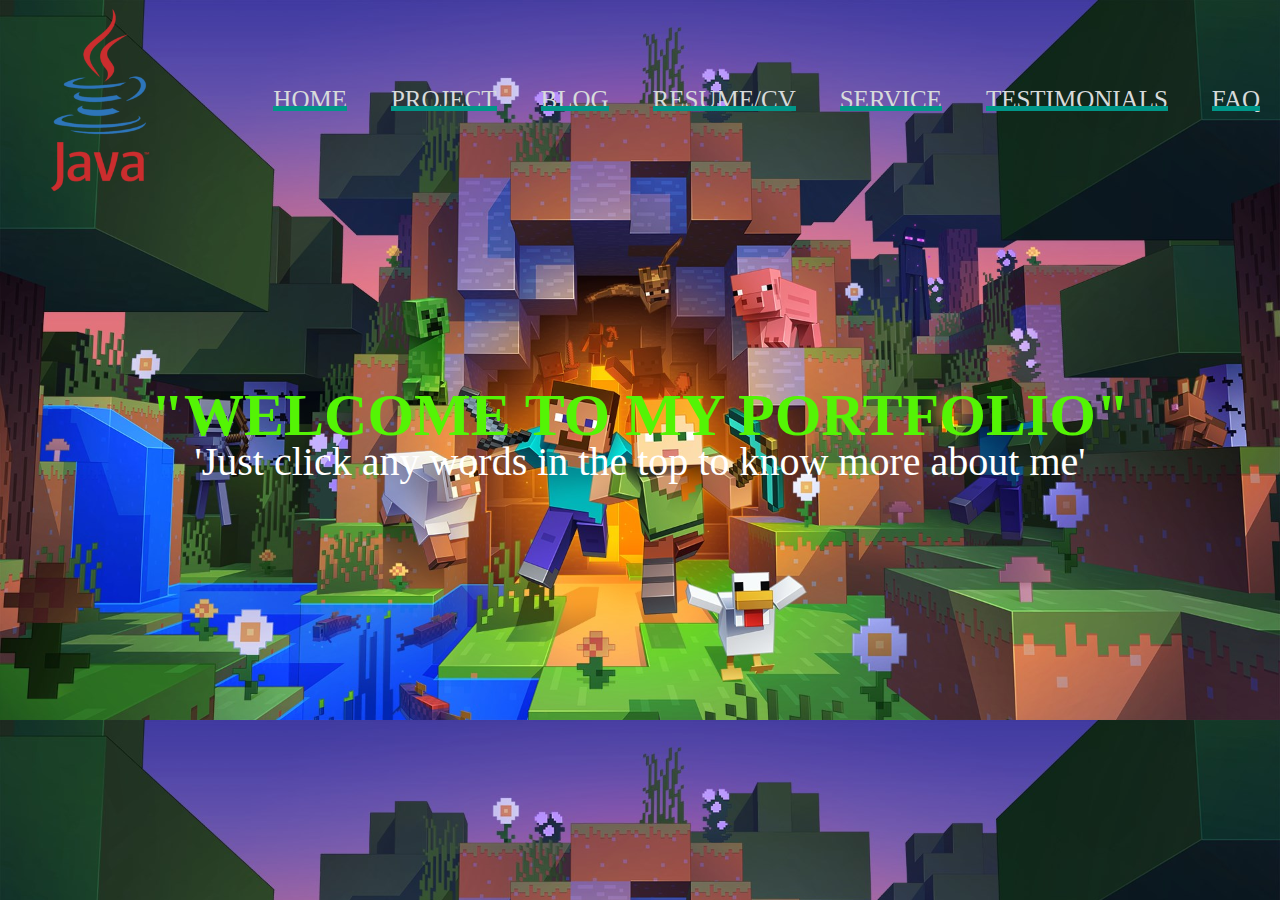
<file: Index.html>
<!DOCTYPE html>
<html lang="en">
<head>
        <title>My Portfolio</title>

    <meta charset="UTF-8">
    <meta name="viewport" content="width=device-width, initial-scale=1.0">
    <link rel="Stylesheet" href="style.css">
</head>
<body>
    <div class="banner">
<div class="navbar">
    <img src="java-logo-1.png" class="java logo">
    <ul>
        <li><a href="Website Portfolio.html">Home</a></li>
        <li><a href="Project.html">Project</a></li>
        <li><a href="Blog.html">Blog</a></li>
        <li><a href="Resume.html">Resume/Cv</a></li>
        <li><a href="Service.html">Service</a></li>
        <li><a href="Testimonials.html">Testimonials</a></li>
        <li><a href="FAQ.html">FAQ</a></li>
        

    </ul>
</div>
<div class="content">
    <h1>"WELCOME TO MY PORTFOLIO"</H1>
    <p>'Just click any words in the top to know more about me'</p>
</div>


    
</body>
</html>
</file>
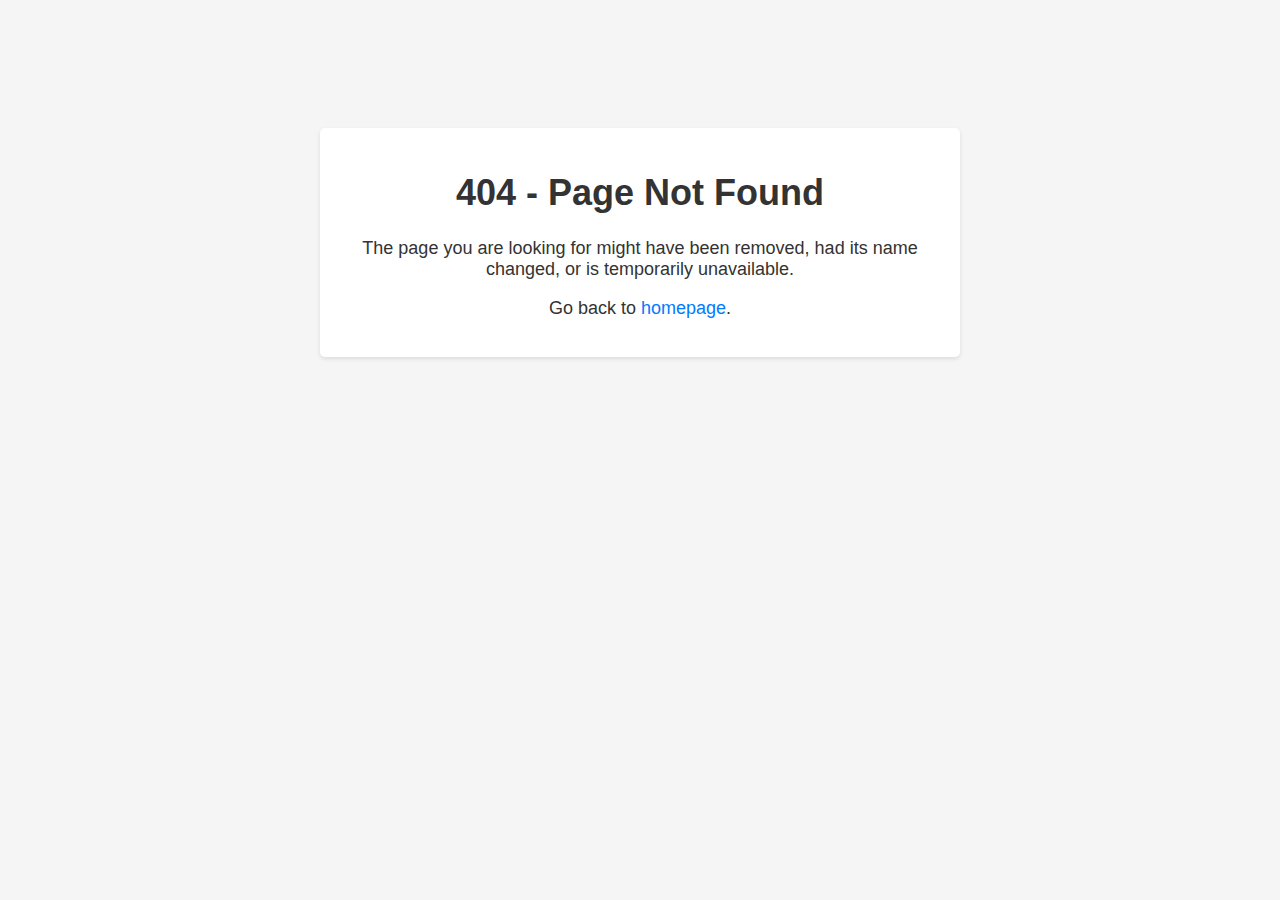
<file: 404 Error Page.html>
<!DOCTYPE html>
<html lang="en">
<head>
<meta charset="UTF-8">
<meta name="viewport" content="width=device-width, initial-scale=1.0">
<title>404 Error - Page Not Found</title>
<style>
    body {
        font-family: Arial, sans-serif;
        margin: 0;
        padding: 0;
        background-color: #f5f5f5;
        color: #333;
        text-align: center;
    }

    .container {
        margin: 10% auto;
        max-width: 600px;
        padding: 20px;
        background-color: #fff;
        border-radius: 5px;
        box-shadow: 0 2px 4px rgba(0, 0, 0, 0.1);
    }

    h1 {
        font-size: 36px;
    }

    p {
        font-size: 18px;
    }

    a {
        color: #007bff;
        text-decoration: none;
    }

    a:hover {
        text-decoration: underline;
    }
</style>
</head>
<body>
<div class="container">
    <h1>404 - Page Not Found</h1>
    <p>The page you are looking for might have been removed, had its name changed, or is temporarily unavailable.</p>
    <p>Go back to <a href="Website Portfolio.html">homepage</a>.</p>
</div>
</body>
</html>
</file>
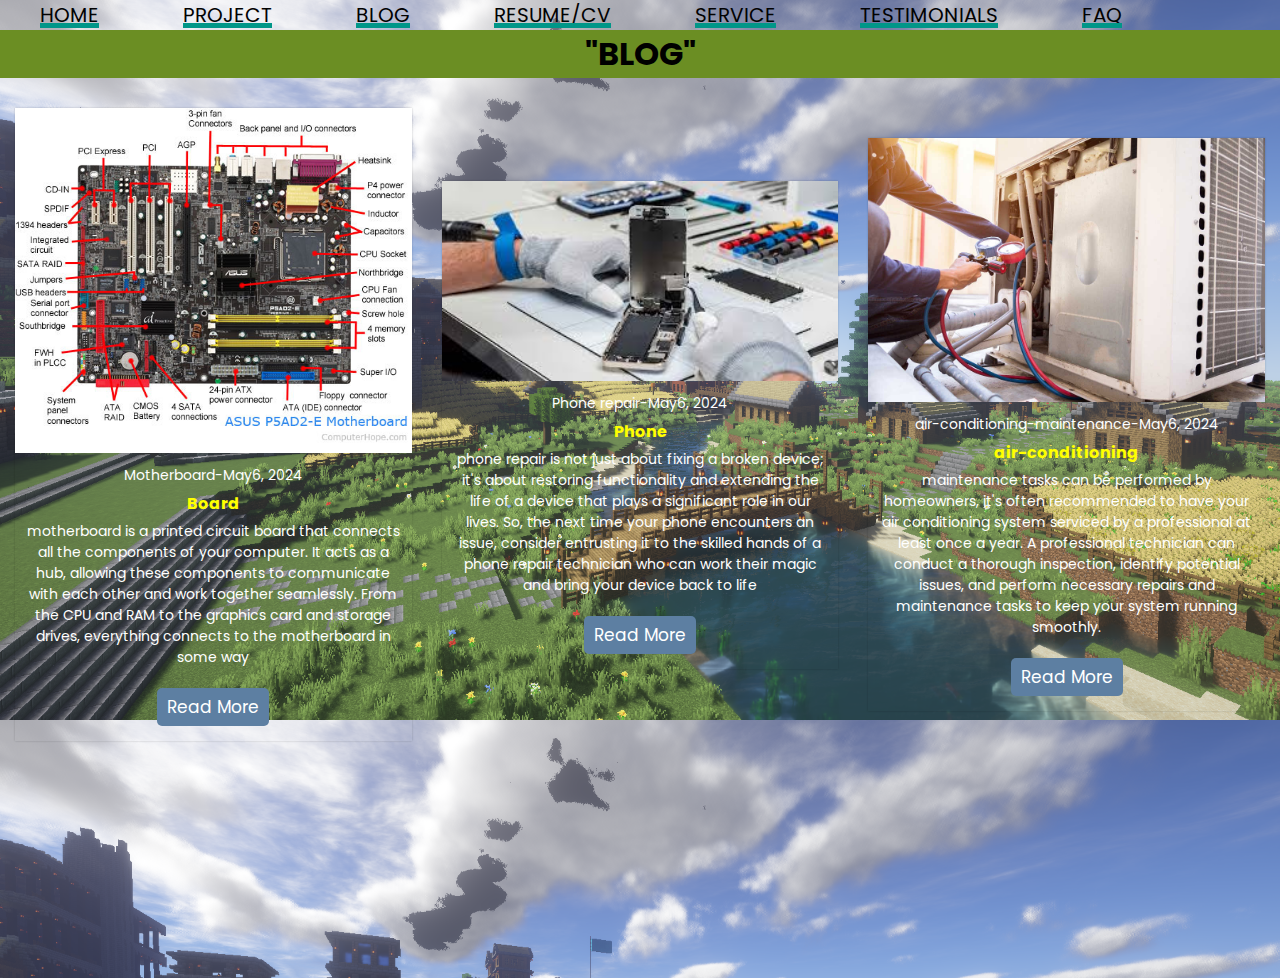
<file: Blog.html>
<!DOCTYPE html>
<html lang="en">
<head>
    <meta charset="UTF-8">
    <meta name="viewport" content="width=device-width, initial-scale=1.0">
    <title>Blog</title>
</head>

<head>
    <style>
        body{
            background-image: url(wallhaven-vqpok5.png);
            background-size: 100%;
        }
    </style>
</head>




<body>
    <body>
        <div class="banner">
    <div class="navbar">
       
        <ul>
            <li><a href="Website Portfolio.html">Home</a></li>
            <li><a href="Project.html">Project</a></li>
            <li><a href="Blog.html">Blog</a></li>
            <li><a href="Resume.html">Resume/Cv</a></li>
            <li><a href="Service.html">Service</a></li>
            <li><a href="Testimonials.html">Testimonials</a></li>
            <li><a href="FAQ.html">FAQ</a></li>
            
    
        </ul>
    
    </body>
    <head><style>
        
    .navbar ul li a{
        text-decoration: none;
        color: #020202;
        text-transform: uppercase;
        font-size: 20px;
        position: relative;
    }
    
    .navbar ul li{
        list-style: none;
        display: inline;
        margin: 0 40px;
        position: relative;
        text-align: center;
    }
    .navbar ul li::after{
        content: '';
        height: 5px;
        width: 100%;
        background: #009688;
        position: absolute;
        left: 0;
        bottom: 0;
        }
    
    
    </style>
    </head>


    
<head>
    <style>
        .Blog{
            text-align: center;
        }
        h1{
            background-color: olivedrab;
        }
        .project{
            text-align: center;
        }
    
   
    </style>
    </head>



    <body>
        <div class="Blog">
            <h1>"BLOG"</h1>
<body>
    <div class="container">
        <div class="blog-section">
            <div class="heading">
                    
            </div>
            <div class="content">
                <div class="card">
                    <img src="motherboard.jpg">
                    <p class="text title">Motherboard<span>-May6, 2024</span></p>
                    <h4>Board</h4>
                    <p>motherboard is a printed circuit board that connects all the components of your computer. It acts as a hub, allowing these components to communicate with each other and work together seamlessly.
                        From the CPU and RAM to the graphics card and storage drives, everything connects to the motherboard in some way</p>
                <a href="" class="button">Read More</a>
                    </div>
                    <div class="card">
                        <img src="phone.jpg">
                        <p class="text title">Phone repair<span>-May6, 2024</span></p>
                        <h4>Phone</h4>
                        <p>phone repair is not just about fixing a broken device; it's about restoring functionality and extending the life of a device that plays a significant role in our lives. So, the next time your phone encounters an issue, consider entrusting it to the skilled hands of a
                             phone repair technician who can work their magic and bring your device back to life</p>
                    <a href="" class="button">Read More</a>
            </div>
            <div class="card">
                <img src="air-conditioning-maintenance.jpg">
                <p class="text title">air-conditioning-maintenance<span>-May6, 2024</span></p>
                <h4>air-conditioning</h4>
                <p>maintenance tasks can be performed by homeowners, it's often recommended to have your air conditioning system serviced by a professional at least once a year. A professional technician can conduct a thorough inspection, identify potential issues,
                     and perform necessary repairs and maintenance tasks to keep your system running smoothly.</p>
            <a href="" class="button">Read More</a>
            <body>
                <head>
                    <style>


            @import url('https://fonts.googleapis.com/css2?family=Poppins:ital,wght@0,100;0,200;0,300;0,400;0,500;0,600;0,700;0,800;0,900;1,100;1,200;1,300;1,400;1,500;1,600;1,700;1,800;1,900&display=swap');

                        *{
                            margin: 0px;
                            padding: 0px;
                            box-sizing: border-box;
                            font-family: 'Poppins',sans-serif;

                        }

                        .container{
                            width: 100%;
                            min-height: 100vh;
                        
                        }
                        .container blog-section{
                            width: 80%;
                            margin:0px auto;
                        }
                        .container blog-section .heading{
                            width: 60%;
                            text-align: center;
                            margin:0px auto;
                        }
                        .container blog-section .heading h1{
                            padding-top: 20px;
                            font-size: 42px;
                            color:#af8382;
                        }
                        .container .blog-section .heading p{
                            margin-top: 10px;
                            color: black;
                            font-size: 17px;
                            line-height: 1.5;
                        }
                        .content{
                            display: flex;
                            justify-content: center;
                            align-items: center;
                            margin:0px auto;
                        }    
                        .content .card{
                            flex: 1;
                            margin: 30px 15px;
                            box-shadow: 0px 0px 2px 0px rgba(0,0,0,0.2);
                        }
                        .content .card img{
                            width: 100%;
                            height: auto;
                        }
                            .content .card .text-title{
                                font-size: 15px;
                                color: #000;
                                font-weight: 600;
                                margin: 5px 10px;

                            }
                                .content .card span {
                                    color: white;
                                    font-weight: normal;
                                }
                                .content .card h4{
                                    margin: 5px 10px;
                                    font-size: 16px;
                                    color:yellow;
                                }
                                .content .card p{
                                    font-size: 14px;
                                    margin:5px 10px;
                                    line-height: 1.5;
                                    color: white;

                                }
                                .content .card a{
                                    text-decoration: none;
                                    font-size: 17px;
                                    display: inline-block;
                                    padding:6px 10px;
                                    color: #fff;
                                    background-color: #5d7fa2;
                                    margin:15px 10px;
                                    border-radius: 5px;
                                }
                                .content .card a:hover{
                                    background-color: #af8382;
                                    transition: 0.4s;
                                }

                            
                    </style>
                </head>
            </body>

</body>
    </body> 
</body>
</html>
</file>
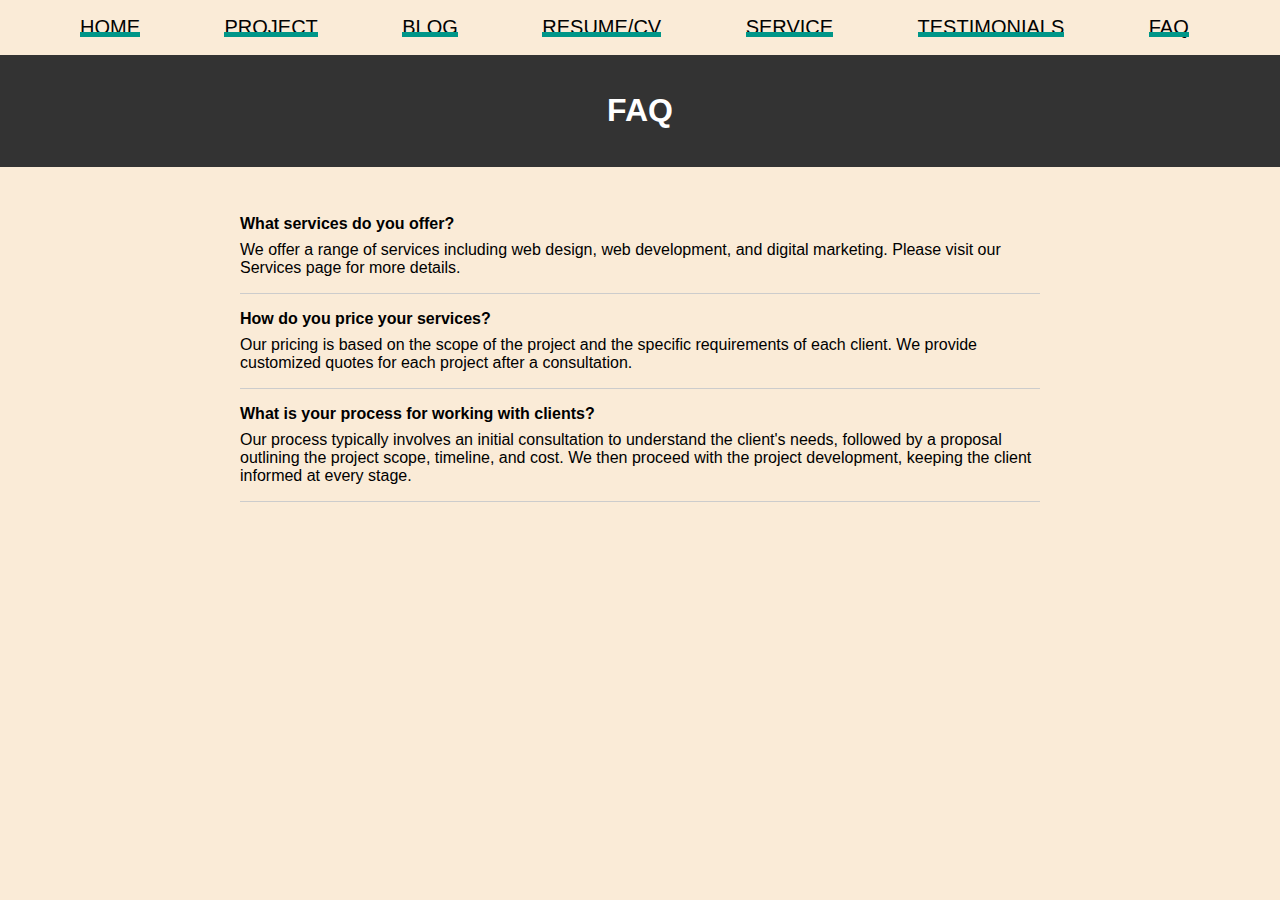
<file: FAQ.html>
<!DOCTYPE html>
<html lang="en">
<head>
<meta charset="UTF-8">
<meta http-equiv="X-UA-Compatible" content="IE=edge">
<meta name="viewport" content="width=device-width, initial-scale=1.0">
<title>FAQ</title>

<body>
    <body>
        <div class="banner">
    <div class="navbar">
       
        <ul>
            <li><a href="Website Portfolio.html">Home</a></li>
            <li><a href="Project.html">Project</a></li>
            <li><a href="Blog.html">Blog</a></li>
            <li><a href="Resume.html">Resume/Cv</a></li>
            <li><a href="Service.html">Service</a></li>
            <li><a href="Testimonials.html">Testimonials</a></li>
            <li><a href="FAQ.html">FAQ</a></li>
            
    
        </ul>
    
    </body>



    <head><style>
        
        .navbar ul li a{
            text-decoration: none;
            color: #020202;
            text-transform: uppercase;
            font-size: 20px;
            position: relative;
        }
        
        .navbar ul li{
            list-style: none;
            display: inline;
            margin: 0 40px;
            position: relative;
            text-align: center;
        }
        .navbar ul li::after{
            content: '';
            height: 5px;
            width: 100%;
            background: #009688;
            position: absolute;
            left: 0;
            bottom: 0;
            }
        
        
        </style>
        </head>






<style>
    body {
        font-family: Arial, sans-serif;
        margin: 0;
        padding: 0;
        background-color: antiquewhite;
    }
    header {
        background-color: #333;
        color: white;
        text-align: center;
        padding: 1rem 0;
    }
    .container {
        max-width: 800px;
        margin: 2rem auto;
        padding: 0 1rem;
    }
    .faq-item {
        border-bottom: 1px solid #ccc;
        padding: 1rem 0;
    }
    .question {
        font-weight: bold;
    }
    .answer {
        margin-top: 0.5rem;
    }
</style>
</head>
<body>
<header>
    <h1>FAQ</h1>
</header>
<div class="container">
    <div class="faq-item">
        <div class="question">What services do you offer?</div>
        <div class="answer">We offer a range of services including web design, web development, and digital marketing. Please visit our Services page for more details.</div>
    </div>
    <div class="faq-item">
        <div class="question">How do you price your services?</div>
        <div class="answer">Our pricing is based on the scope of the project and the specific requirements of each client. We provide customized quotes for each project after a consultation.</div>
    </div>
    <div class="faq-item">
        <div class="question">What is your process for working with clients?</div>
        <div class="answer">Our process typically involves an initial consultation to understand the client's needs, followed by a proposal outlining the project scope, timeline, and cost. We then proceed with the project development, keeping the client informed at every stage.</div>
    </div>
</div>
</body>
</html>
</file>
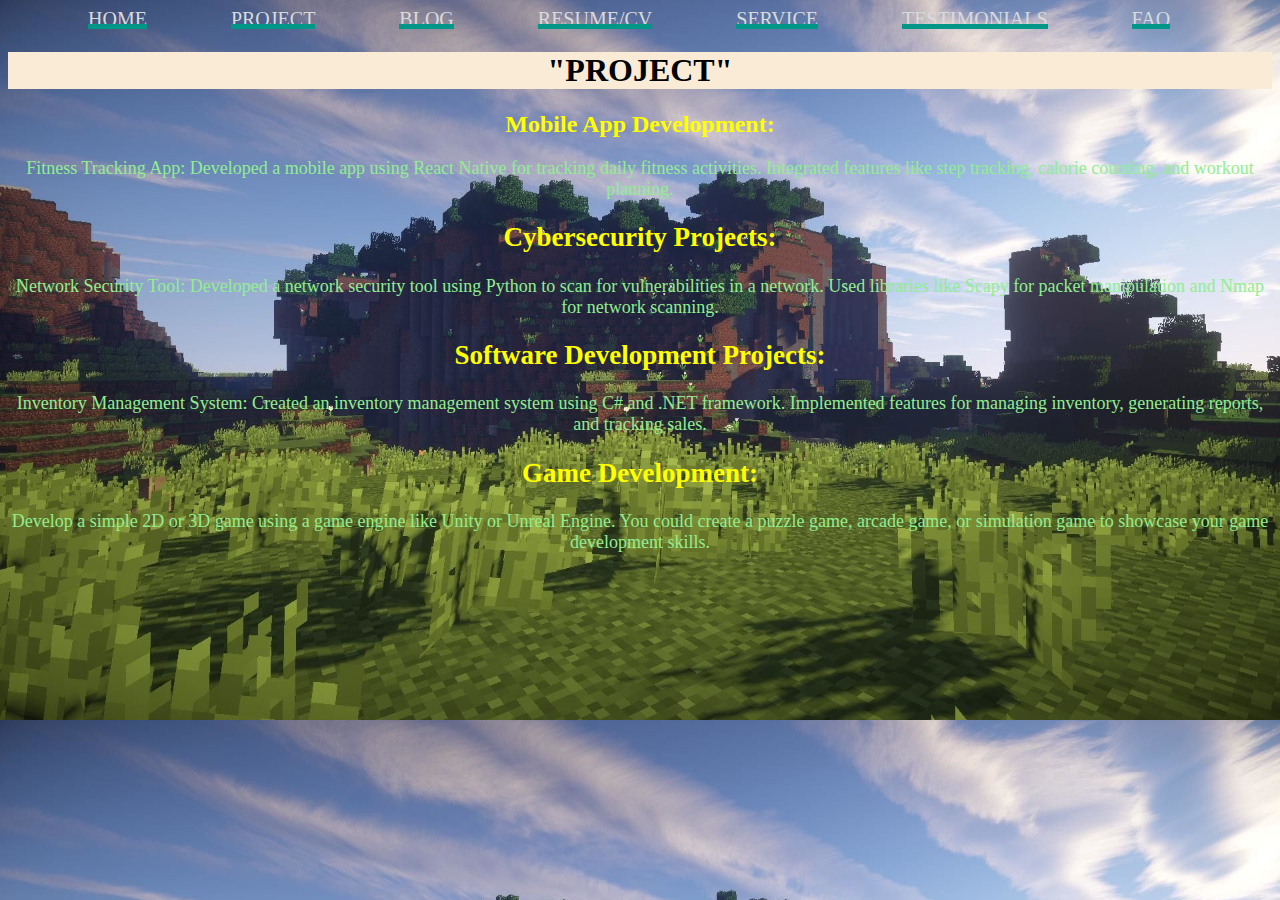
<file: Project.html>
<html lang="en">
<head>
    <meta charset="UTF-8">
    <meta name="viewport" content="width=device-width, initial-scale=1.0">
    <title>Project</title>
</head>

<body>
    <div class="banner">
<div class="navbar">
   
    <ul>
        <li><a href="Website Portfolio.html">Home</a></li>
        <li><a href="Project.html">Project</a></li>
        <li><a href="Blog.html">Blog</a></li>
        <li><a href="Resume.html">Resume/Cv</a></li>
        <li><a href="Service.html">Service</a></li>
        <li><a href="Testimonials.html">Testimonials</a></li>
        <li><a href="FAQ.html">FAQ</a></li>
        

    </ul>

</body>
<head><style>
    
.navbar ul li a{
    text-decoration: none;
    color: #d7dbdb;
    text-transform: uppercase;
    font-size: 20px;
    position: relative;
}

.navbar ul li{
    list-style: none;
    display: inline;
    margin: 0 40px;
    position: relative;
    text-align: center;
}
.navbar ul li::after{
    content: '';
    height: 5px;
    width: 100%;
    background: #009688;
    position: absolute;
    left: 0;
    bottom: 0;
    }


</style></head>










<head>
    <style>
        h1 {text-align: center;}

    </style>



<head>
<style>
    body{
        background-image: url(minecraft\ 1.jpg);
        background-size: 100%;
    }
    h1{
        background-color: antiquewhite;
    }
.project{
    color: black;
}
div.a {
  text-align: center;
  color: yellow;
}
div.color1{
    color: lightgreen;
    font-size: large;
}

div.b {
  text-align: center;
  font-size: large;
}
div.color2{
    color: lightgreen;
}

div.c {
  text-align: center;
  font-size: large;
} 
div.color3{
    color: lightgreen;
}

div.d {
  text-align: center;   
} 
div.color4{
    color: lightgreen;
}

</style>
</head>

<body>
<div class="Project">
<h1>"PROJECT"</h1>

<div class="a">
<h2>Mobile App Development:</h2>
<div class="color1">
<p>Fitness Tracking App: Developed a mobile app using React Native for tracking daily fitness activities. Integrated features like step tracking, calorie counting, and workout planning.</p>
</div>

<div class="b">
<h2>Cybersecurity Projects:</h2>
<div class="color2">
<p>Network Security Tool: Developed a network security tool using Python to scan for vulnerabilities in a network. Used libraries like Scapy for packet manipulation and Nmap for network scanning.</p>
</div>

<div class="c">
<h2>Software Development Projects:</h2>
<div class="color3">
<p>Inventory Management System: Created an inventory management system using C# and .NET framework. Implemented features for managing inventory, generating reports, and tracking sales.</p>
</div>

<div class="d">
<h2>Game Development:</h2>
<div class="color4">
<p>Develop a simple 2D or 3D game using a game engine like Unity or Unreal Engine. You could create a puzzle game, arcade game, or simulation game to showcase your game development skills.</p>
</div>







</body>
</html>
</head>
</file>
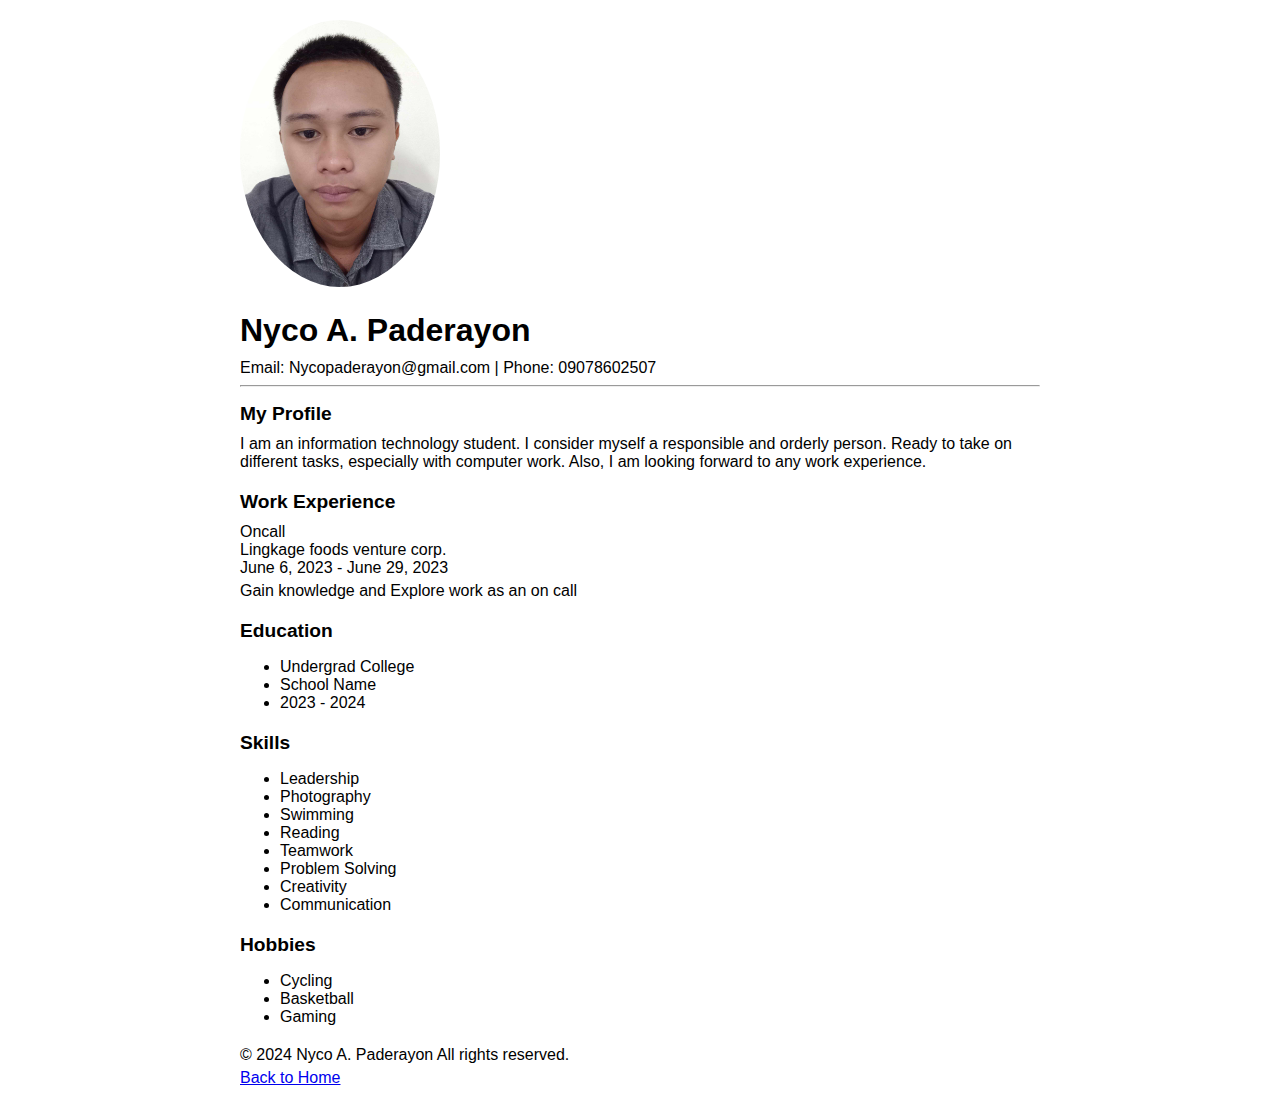
<file: Resume.html>
<!DOCTYPE html>
<html>
<head>
    <title>Resume/Cv</title>



    <style>
        body {
            font-family: Arial, sans-serif;
            margin: 0 auto;
            max-width: 800px;
            padding: 20px;
            
        }
        h1, h2 {
            margin-bottom: 10px;
        }
        h2 {
            font-size: 1.2em;
        }
        p {
            margin: 5px 0;
        }
        .section {
            margin-bottom: 20px;
        }
        .section-title {
            font-weight: bold;
        }
        img {
            max-width: 200px;
            height: auto;
            border-radius: 50%;
        }
    </style>
</head>
<body>
    <header>
        <img src="Nyco.jpg" alt="Your Name">
        <h1>Nyco A. Paderayon</h1>
        <p>Email:    Nycopaderayon@gmail.com | Phone: 09078602507 </p>
    </header>
    <hr>
    <section class="section">
        <h2>My Profile</h2>
        <p>I am an information technology student. I consider myself a
            responsible and orderly person. Ready to take on different tasks,
            especially with computer work. Also, I am looking forward to any
            work experience.</p>
    </section>
    <section class="section">
        <h2>Work Experience</h2>
        <div class="job">
            <div class="job-title">Oncall</div>
            <div class="job-company">Lingkage foods venture corp.</div>
            <div class="job-date">June 6, 2023 - June 29, 2023</div>
            <p>Gain knowledge and Explore work as an on call</p>
        </div>
        
    </section>
    <section class="section">
        <h2>Education</h2>
        <div class="education">
            <ul>
           <li> <div class="education-degree">Undergrad College</div></li>
            <li><div class="education-school">School Name</div></li>
           <li> <div class="education-date">2023 - 2024</div></li>
            </ul>
        </div>
        

    </section>
    <section class="section">
        <h2>Skills</h2>
        <ul>
            <li>Leadership</li>
           <li>Photography</li> 
            <li>Swimming</li>
             <li>Reading</li>
            <li>Teamwork</li>
            <li>Problem Solving</li>
            <li>Creativity</li>
            <li>Communication</li>
           
        </ul>
    </section>
    <section class="section">
        <h2>Hobbies</h2>    
        <div class="Hobbies">
            <ul>
            <li><div class="Hobbies-title">Cycling</div></li>
           <li> <div class="Hobbies-title">Basketball</div></li>
            <li><div class="Hobbies-title">Gaming</div></li>
            
            </ul>
        </div>
       
    </section>
    <footer>
        <p>&copy; 2024 Nyco A. Paderayon All rights reserved.</p>
        <a href="Website Portfolio.html" class="button">Back to Home</a>
    </footer>
</body>
</html>
</file>
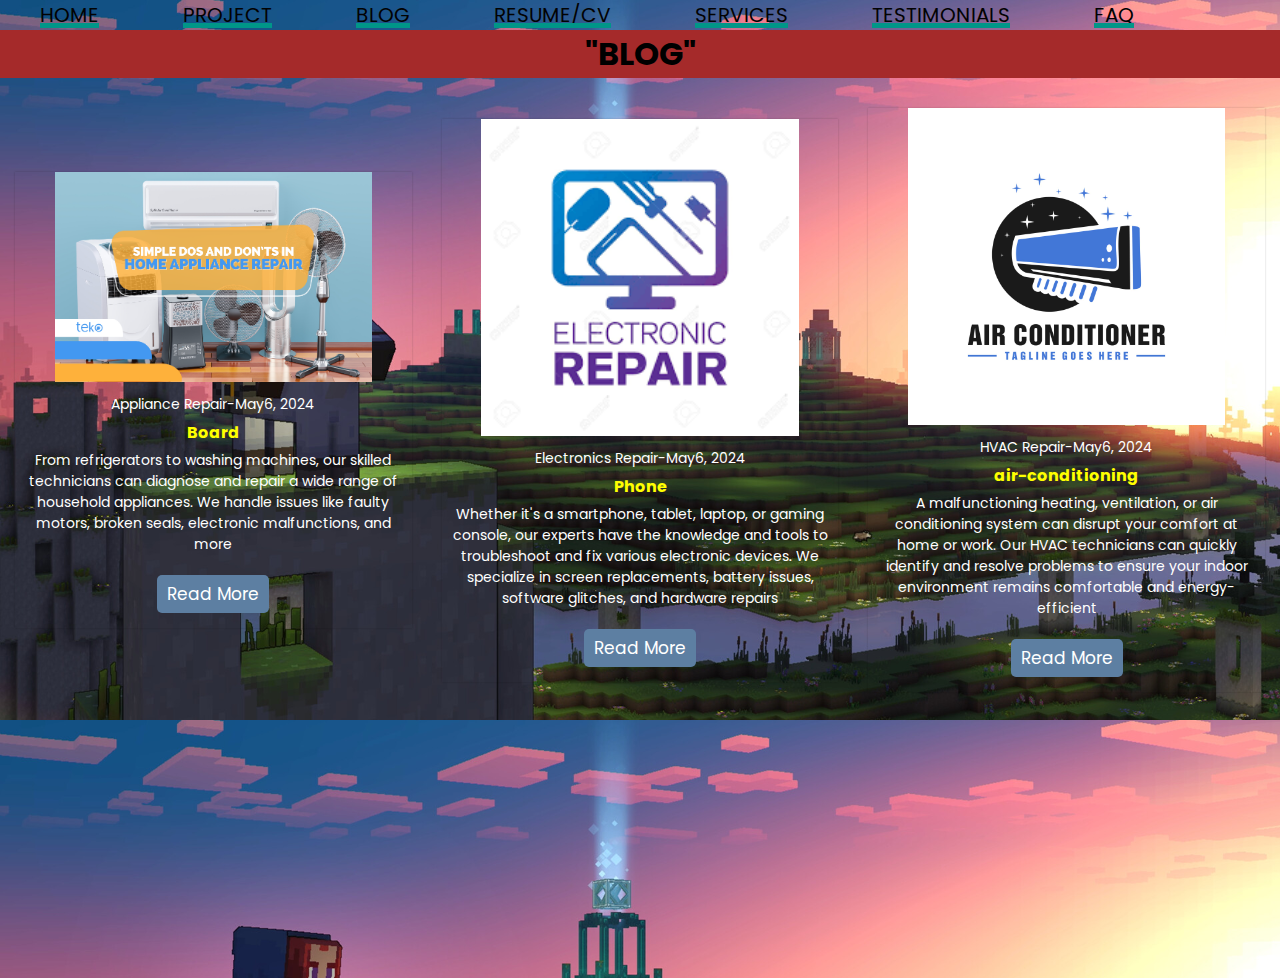
<file: Service.html>
<!DOCTYPE html>
<html lang="en">
<head>
    <meta charset="UTF-8">
    <meta name="viewport" content="width=device-width, initial-scale=1.0">
    <title>Services</title>
</head>

<head>
    <style>
        body{
            background-image: url(minecraft-legends-image.jpg);
            background-size: 100%;
        }
    </style>
</head>




<body>
    <body>
        <div class="banner">
    <div class="navbar">
       
        <ul>
            <li><a href="Website Portfolio.html">Home</a></li>
            <li><a href="Project.html">Project</a></li>
            <li><a href="Blog.html">Blog</a></li>
            <li><a href="Resume.html">Resume/Cv</a></li>
            <li><a href="Service.html">Services</a></li>
            <li><a href="Testimonials.html">Testimonials</a></li>
            <li><a href="FAQ.html">FAQ</a></li>
            
    
        </ul>
    
    </body>
    <head><style>
        
    .navbar ul li a{
        text-decoration: none;
        color: #020202;
        text-transform: uppercase;
        font-size: 20px;
        position: relative;
    }
    
    .navbar ul li{
        list-style: none;
        display: inline;
        margin: 0 40px;
        position: relative;
        text-align: center;
    }
    .navbar ul li::after{
        content: '';
        height: 5px;
        width: 100%;
        background: #009688;
        position: absolute;
        left: 0;
        bottom: 0;
        }
    
    
    </style>
    </head>


    
<head>
    <style>
        .Blog{
            text-align: center;
        }
        h1{
            background-color: brown;
        }
        .project{
            text-align: center;
        }
    
   
    </style>
    </head>



    <body>
        <div class="Blog">
            <h1>"BLOG"</h1>
<body>
    <div class="container">
        <div class="blog-section">
            <div class="heading">
                    
            </div>
            <div class="content">
                <div class="card">
                    <img src="Appliance Repair.png">
                    <p class="text title">Appliance Repair<span>-May6, 2024</span></p>
                    <h4>Board</h4>
                    <p>From refrigerators to washing machines, our skilled technicians can diagnose and repair a wide range of household appliances.
                         We handle issues like faulty motors, broken seals, electronic malfunctions, and more</p>
                <a href="https://www.mrappliance.com/residential-services/" class="button">Read More</a>
                    </div>
                    <div class="card">
                        <img src="Electronics Repair.png">
                        <p class="text title">Electronics Repair<span>-May6, 2024</span></p>
                        <h4>Phone</h4>
                        <p>Whether it's a smartphone, tablet, laptop, or gaming console, our experts have the knowledge and tools to troubleshoot and fix various electronic devices. 
                            We specialize in screen replacements, battery issues, software glitches, and hardware repairs</p>
                    <a href="https://www.ifixit.com/Device/Electronics" class="button">Read More</a>
            </div>
            <div class="card">
                <img src="HVAC Repair.jpg">
                <p class="text title">HVAC Repair<span>-May6, 2024</span></p>
                <h4>air-conditioning</h4>
                <p>A malfunctioning heating, ventilation, or air conditioning system can disrupt your comfort at home or work. Our HVAC technicians can quickly identify and 
                    resolve problems to ensure your indoor environment remains comfortable and energy-efficient</p>
            <a href="https://www.lg.com/ph/business/air-solution?utm_source=google&utm_medium=cpc&utm_campaign=HQSEM_HA_PH_Google_AS-HVAC-HVAC-Interest-LC&utm_content=Broad-HVAC-EN-RSA&gad_source=1&gclid=CjwKCAjwi_exBhA8EiwA_kU1Mtawfmje5nOUY7aOL1M91N0iv4tgIfLjb9bRy5FwH4J3anKLvl_flBoCEaAQAvD_BwE" class="button">Read More</a>
            <body>
                <head>
                    <style>


            @import url('https://fonts.googleapis.com/css2?family=Poppins:ital,wght@0,100;0,200;0,300;0,400;0,500;0,600;0,700;0,800;0,900;1,100;1,200;1,300;1,400;1,500;1,600;1,700;1,800;1,900&display=swap');

                        *{
                            margin: 0px;
                            padding: 0px;
                            box-sizing: border-box;
                            font-family: 'Poppins',sans-serif;

                        }

                        .container{
                            width: 100%;
                            min-height: 100vh;
                        
                        }
                        .container blog-section{
                            width: 80%;
                            margin:0px auto;
                        }
                        .container blog-section .heading{
                            width: 60%;
                            text-align: center;
                            margin:0px auto;
                        }
                        .container blog-section .heading h1{
                            padding-top: 20px;
                            font-size: 42px;
                            color:#af8382;
                        }
                        .container .blog-section .heading p{
                            margin-top: 10px;
                            color: white;
                            font-size: 17px;
                            line-height: 1.5;
                        }
                        .content{
                            display: flex;
                            justify-content: center;
                            align-items: center;
                            margin:0px auto;
                        }    
                        .content .card{
                            flex: 1;
                            margin: 30px 15px;
                            box-shadow: 0px 0px 2px 0px rgba(0,0,0,0.2);
                        }
                        .content .card img{
                            width: 80%;
                            height: auto;
                        }
                            .content .card .text-title{
                                font-size: 15px;
                                color:#000;
                                font-weight: 600;
                                margin: 5px 10px;

                            }
                                .content .card span {
                                    color: white;
                                    font-weight: normal;
                                }
                                .content .card h4{
                                    margin: 5px 10px;
                                    font-size: 16px;
                                    color:yellow;
                                }
                                .content .card p{
                                    font-size: 14px;
                                    margin:5px 10px;
                                    line-height: 1.5;
                                    color: white;

                                }
                                .content .card a{
                                    text-decoration: none;
                                    font-size: 17px;
                                    display: inline-block;
                                    padding:6px 10px;
                                    color: #fff;
                                    background-color: #5d7fa2;
                                    margin:15px 10px;
                                    border-radius: 5px;
                                }
                                .content .card a:hover{
                                    background-color: #af8382;
                                    transition: 0.4s;
                                }

                            
                    </style>
                </head>
            </body>

</body>
    </body> 
</body>
</html>
</file>
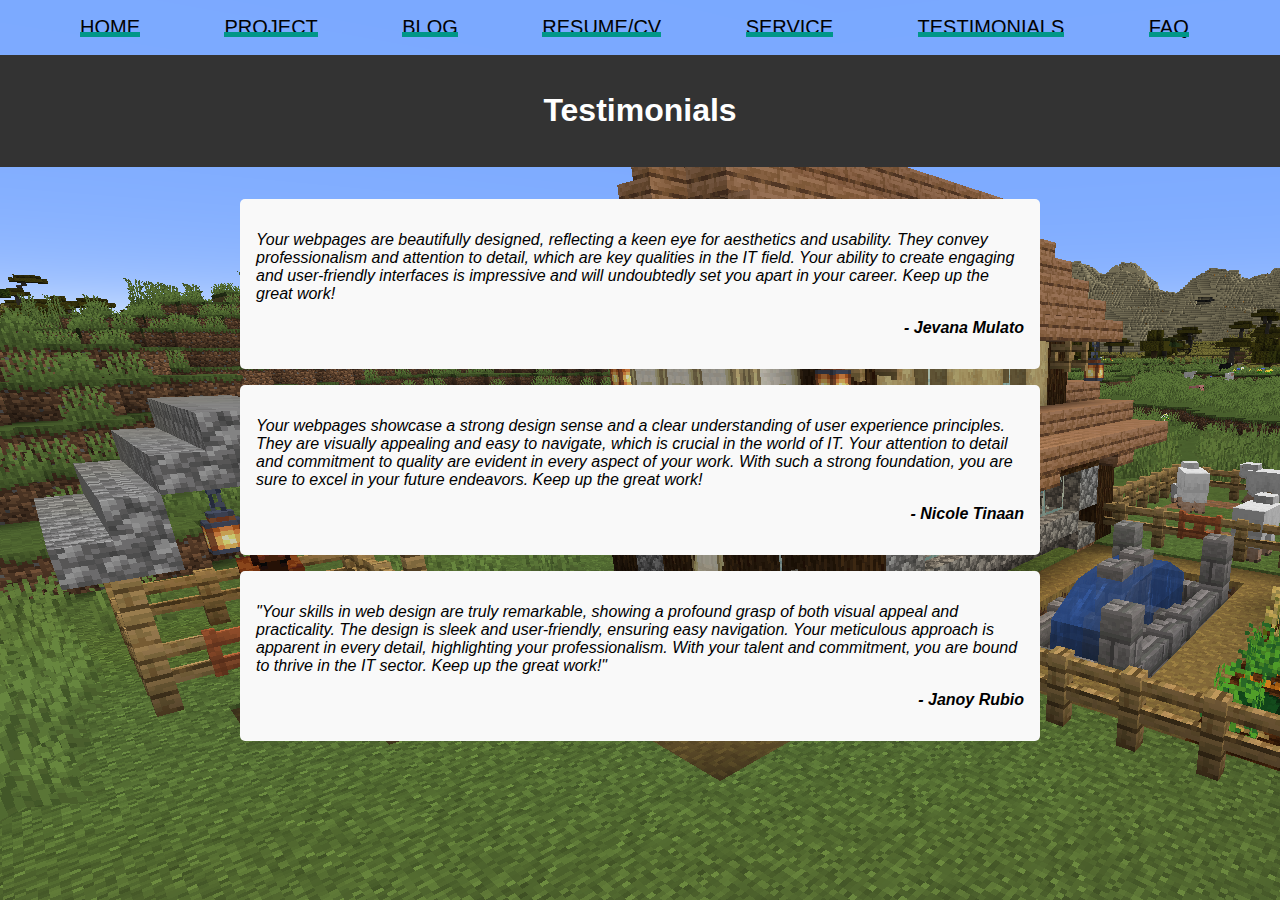
<file: Testimonials.html>
<!DOCTYPE html>
<html lang="en">
<head>
<meta charset="UTF-8">
<meta http-equiv="X-UA-Compatible" content="IE=edge">
<meta name="viewport" content="width=device-width, initial-scale=1.0">
<title>Testimonials</title>


<body>
    <body>
        <div class="banner">
    <div class="navbar">
       
        <ul>
            <li><a href="Website Portfolio.html">Home</a></li>
            <li><a href="Project.html">Project</a></li>
            <li><a href="Blog.html">Blog</a></li>
            <li><a href="Resume.html">Resume/Cv</a></li>
            <li><a href="Service.html">Service</a></li>
            <li><a href="Testimonials.html">Testimonials</a></li>
            <li><a href="FAQ.html">FAQ</a></li>
            
    
        </ul>
    
    </body>



    <head><style>
        
        .navbar ul li a{
            text-decoration: none;
            color: #020202;
            text-transform: uppercase;
            font-size: 20px;
            position: relative;
        }
        
        .navbar ul li{
            list-style: none;
            display: inline;
            margin: 0 40px;
            position: relative;
            text-align: center;
        }
        .navbar ul li::after{
            content: '';
            height: 5px;
            width: 100%;
            background: #009688;
            position: absolute;
            left: 0;
            bottom: 0;
            }
        
        
        </style>
        </head>







<style>
    body {
        font-family: Arial, sans-serif;
        margin: 0;
        padding: 0;
        background-image: url(Mine2.png);
    }
    header {
        background-color: #333;
        color: white;
        text-align: center;
        padding: 1rem 0;
    }
    .container {
        max-width: 800px;
        margin: 2rem auto;
        padding: 0 1rem;
    }
    .testimonial {
        background-color: #f9f9f9;
        border-radius: 5px;
        padding: 1rem;
        margin-bottom: 1rem;
    }
    .testimonial p {
        font-style: italic;
    }
    .testimonial .author {
        text-align: right;
        margin-top: 0.5rem;
        font-weight: bold;
    }
</style>
</head>
<body>
<header>
    <h1>Testimonials</h1>
</header>
<div class="container">
    <div class="testimonial">
    <p>Your webpages are beautifully designed, reflecting a keen eye for aesthetics and usability. They convey professionalism and attention to detail, which are key qualities in the IT field. Your ability to create engaging and user-friendly interfaces is impressive and will undoubtedly set you apart in your career. Keep up the great work!</p>
        <p class="author">- Jevana Mulato</p>
    </div>
    <div class="testimonial">
        <p>Your webpages showcase a strong design sense and a clear understanding of user experience principles. They are visually appealing and easy to navigate, which is crucial in the world of IT. Your attention to detail and commitment to quality are evident in every aspect of your work. With such a strong foundation, you are sure to excel in your future endeavors. Keep up the great work!</p>
        <p class="author">- Nicole Tinaan</p>
    </div>
    <div class="testimonial">
        <p>"Your skills in web design are truly remarkable, showing a profound grasp of both visual appeal and practicality. The design is sleek and user-friendly, ensuring easy navigation. Your meticulous approach is apparent in every detail, highlighting your professionalism. With your talent and commitment, you are bound to thrive in the IT sector. Keep up the great work!"
        </p>
        <p class="author">- Janoy Rubio</p>
    </div>
</div>
</body>
</html>
</file>
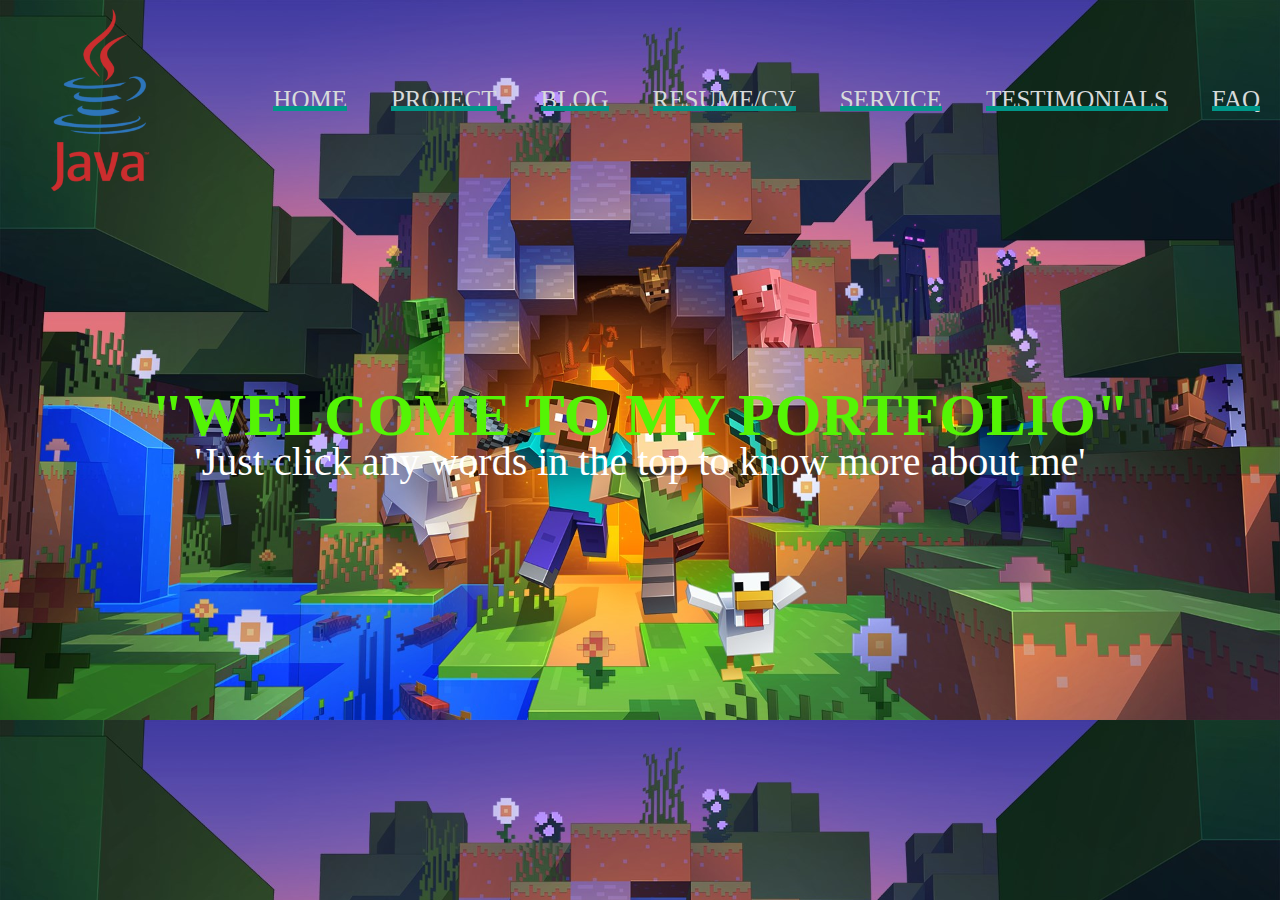
<file: Website Portfolio.html>
<!DOCTYPE html>
<html lang="en">
<head>
        <title>My Portfolio</title>

    <meta charset="UTF-8">
    <meta name="viewport" content="width=device-width, initial-scale=1.0">
    <link rel="Stylesheet" href="style.css">
</head>
<body>
    <div class="banner">
<div class="navbar">
    <img src="java-logo-1.png" class="java logo">
    <ul>
        <li><a href="Website Portfolio.html">Home</a></li>
        <li><a href="Project.html">Project</a></li>
        <li><a href="Blog.html">Blog</a></li>
        <li><a href="Resume.html">Resume/Cv</a></li>
        <li><a href="Service.html">Service</a></li>
        <li><a href="Testimonials.html">Testimonials</a></li>
        <li><a href="FAQ.html">FAQ</a></li>
        

    </ul>
</div>
<div class="content">
    <h1>"WELCOME TO MY PORTFOLIO"</H1>
    <p>'Just click any words in the top to know more about me'</p>
</div>


    
</body>
</html>
</file>
<file: style.css>
body{
 background-image: url(Minecraft.jpg);
 background-size: 100%;
}
* {
    margin: 0;
    padding: 0;
}
.banner {
    width: 100%;
    height: 100vh;
    background-image: linear-gradient rgba(0,0,0,0.75),rgba(0,0,0,0.75),url(Minecraft.jpg);
   background-size: cover;
   background-position: center;
}
.navbar{
    width: 85;
    margin: auto;
    padding: 35;
    display: flex;
    align-items: center;
    justify-content: space-between;
}
.logo{
    width: 200px;
    cursor: pointer;
}
.navbar ul li{
    list-style: none;
    display: inline;
    margin: 0 20px;
    position: relative;
}
.navbar ul li a{
    text-decoration: none;
    color: #d7dbdb;
    text-transform: uppercase;
    font-size: 25px;
    position: relative;
}
.navbar ul li::after{
    content: '';
    height: 5px;
    width: 100%;
    background: #009688;
    position: absolute;
    left: 0;
    bottom: 0;
}
.content{
    width:  100%;
    position: absolute;
    top: 50%;
    transform: translateY(-100%);
    text-align: center;
    color: rgb(84, 244, 5);
    font-size: 30px;
}
p{
    width: 100%;
    position: absolute;
    top: 150%;
    transform: translateY(-100%);
    text-align: center;
    color: white;
    font-size: 40px;
}
</file>
